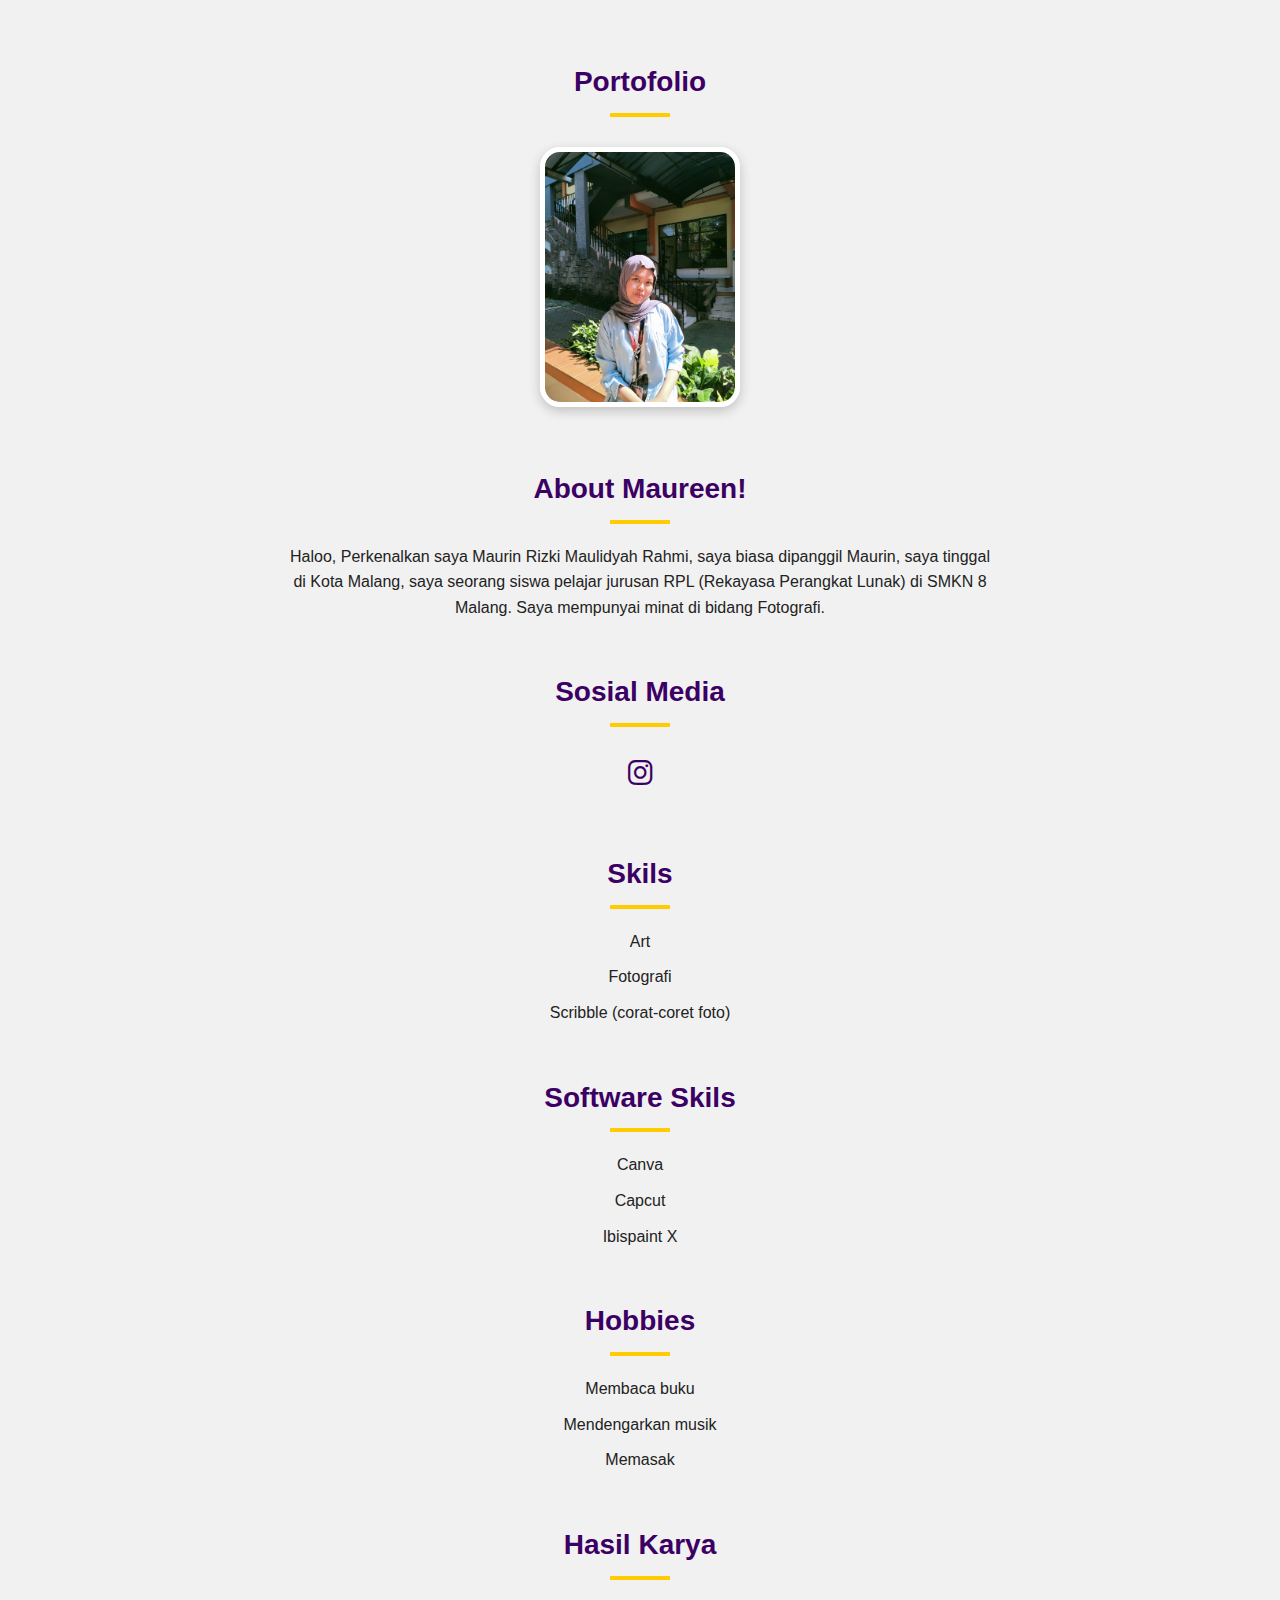
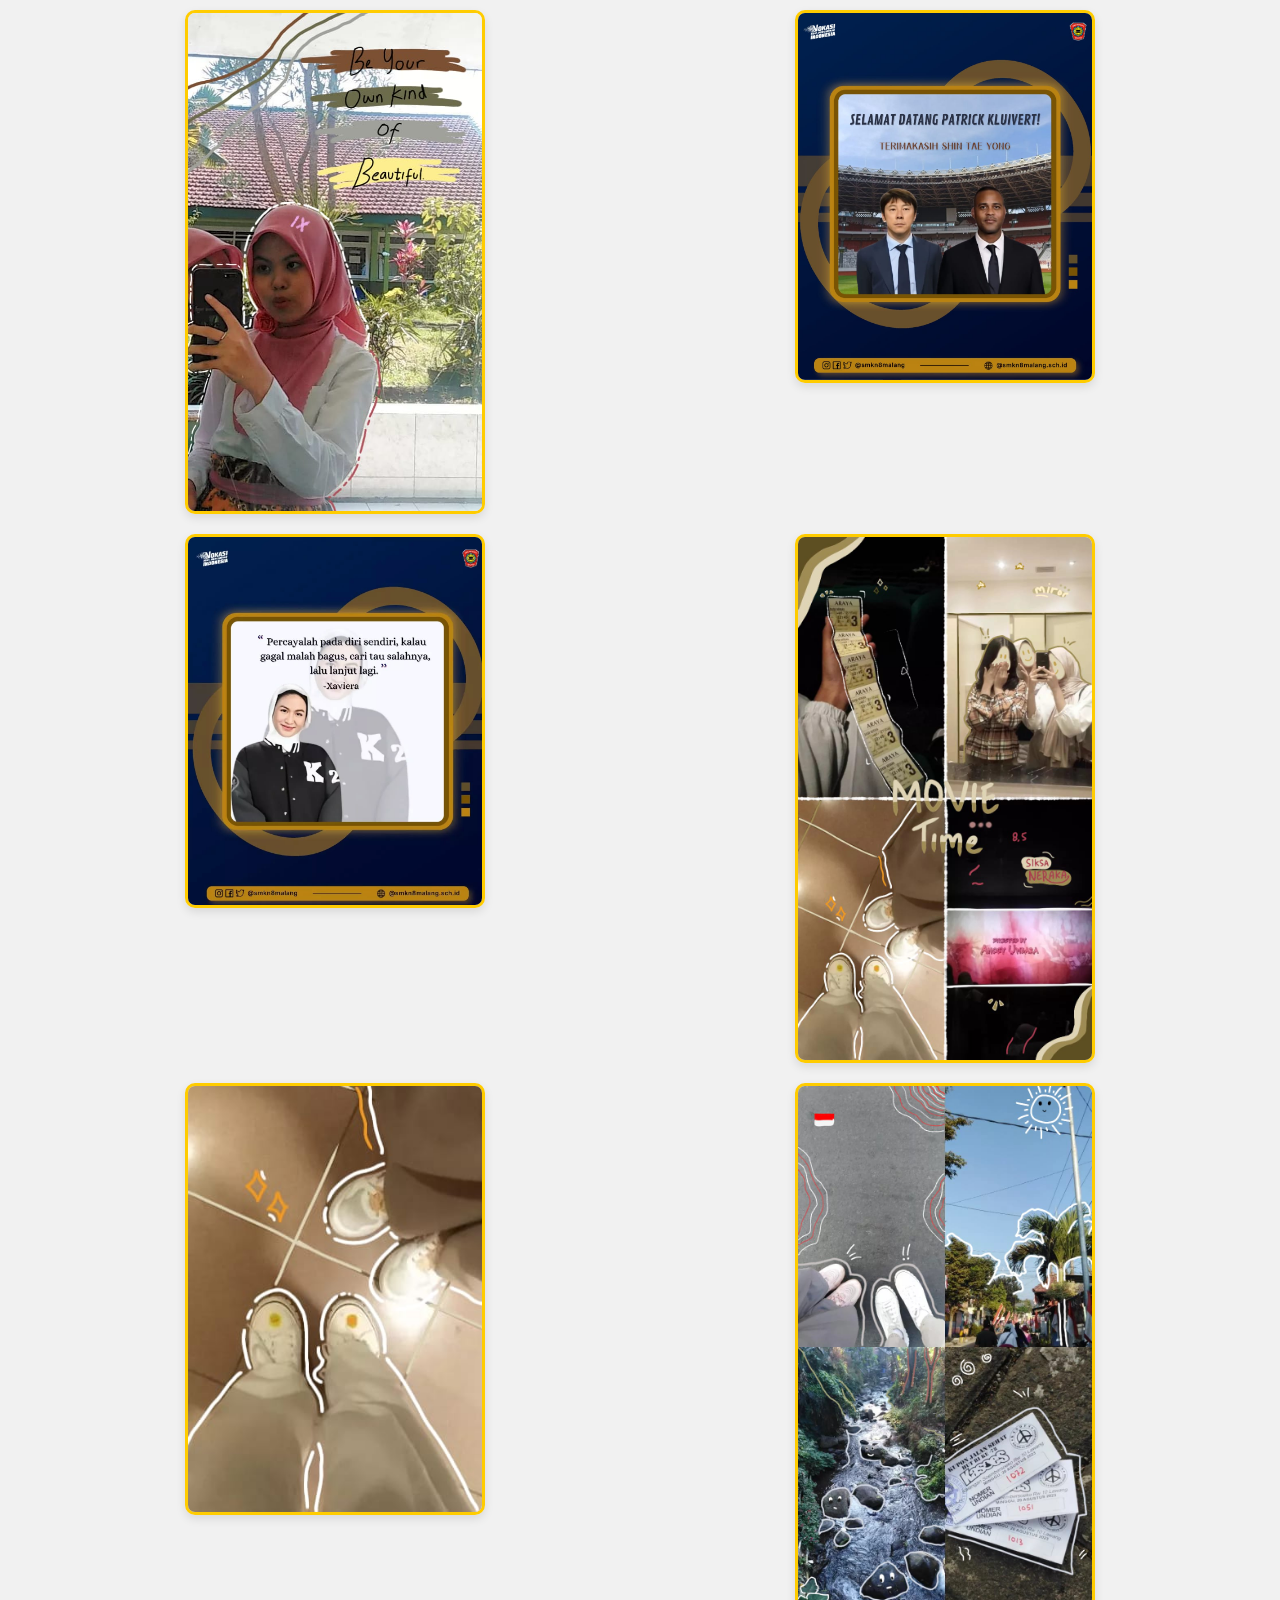
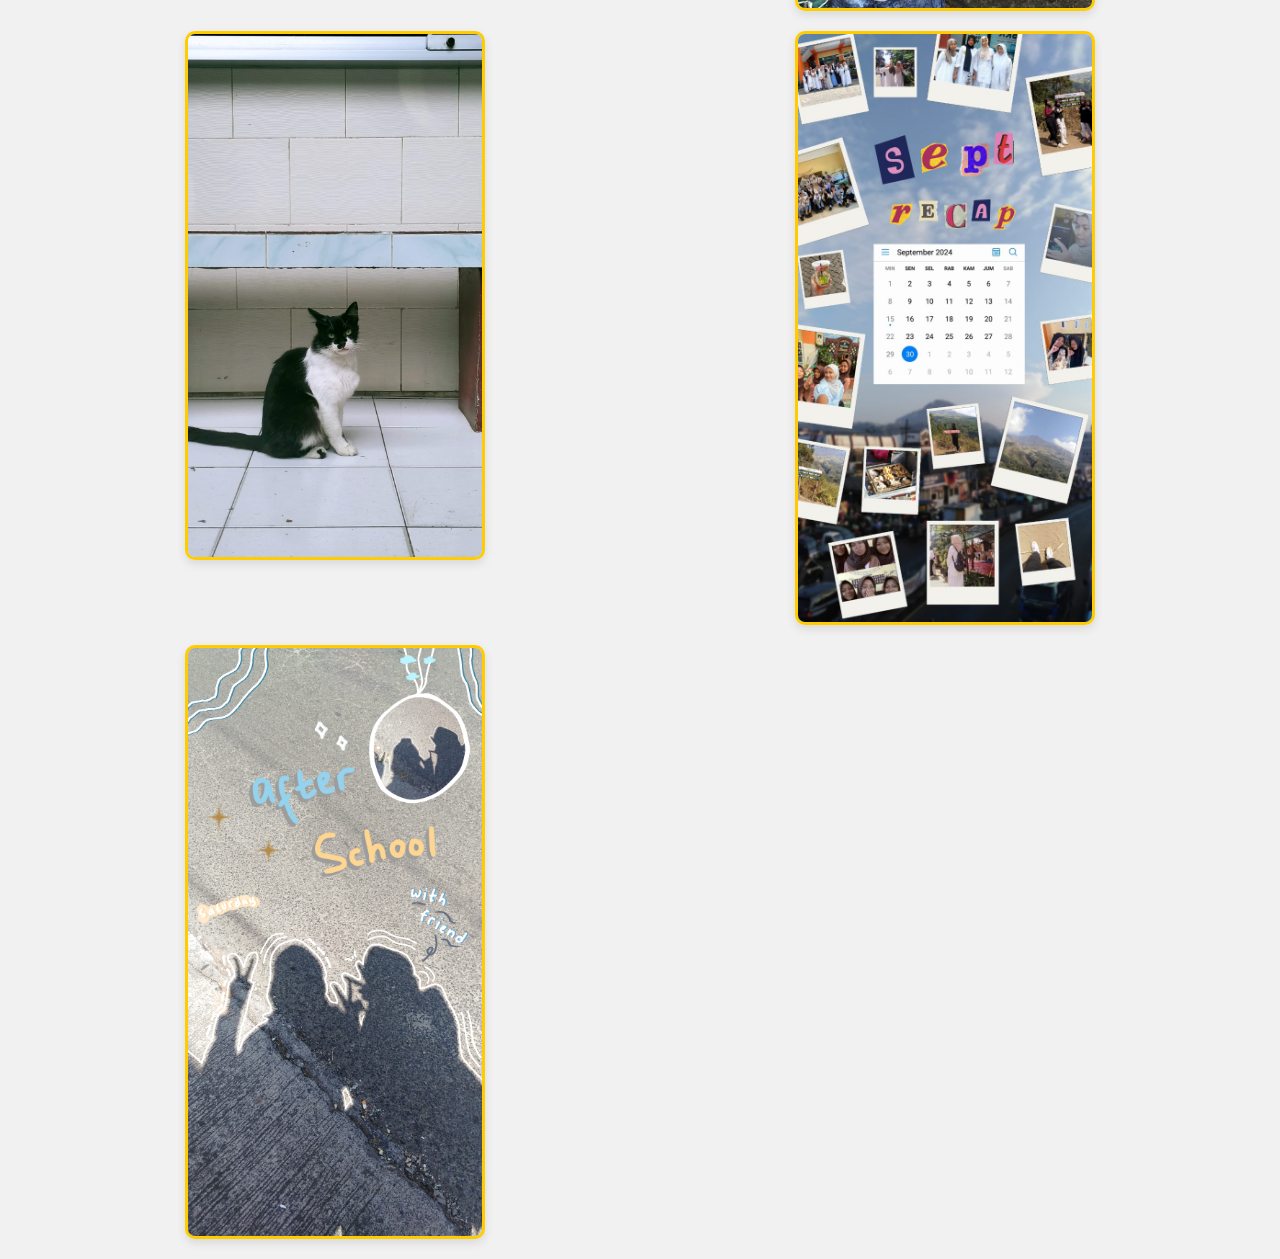
<file: index.html>
<!DOCTYPE html>
<html lang="id">
<head>
  <meta charset="UTF-8">
  <meta name="viewport" content="width=device-width, initial-scale=1.0">
  <title>Portofolio Maurin</title>
  <link rel="stylesheet" href="gambar.css">
  <!-- Font Awesome untuk ikon -->
  <link rel="stylesheet" href="https://cdnjs.cloudflare.com/ajax/libs/font-awesome/6.5.0/css/all.min.css">
</head>
<body>
  <h1>Portofolio</h1>
  <img src="Foto m.jpeg" alt="Foto Profil">
  
  <h1>About Maureen!</h1>
  <p>Haloo, Perkenalkan saya Maurin Rizki Maulidyah Rahmi, saya biasa dipanggil Maurin, saya tinggal di Kota Malang,
    saya seorang siswa pelajar jurusan RPL (Rekayasa Perangkat Lunak) di SMKN 8 Malang. Saya mempunyai minat di bidang Fotografi.</p>
  
  <h1>Sosial Media</h1>
  <div class="sosmed">
    <a href="https://www.instagram.com/m.lyrnn" target="https://www.instagram.com/m.lyrnn?igsh=YjAwcHRpOXVhaG5w"><i class="fab fa-instagram"></i></a>  </div>

  <h1>Skils</h1>
  <p>Art</p>
  <p>Fotografi</p>
  <p>Scribble (corat-coret foto)</p>

  <h1>Software Skils</h1>
  <p>Canva</p>
  <p>Capcut</p>
  <p>Ibispaint X</p>

  <h1>Hobbies</h1>
  <p>Membaca buku</p>
  <p>Mendengarkan musik</p>
  <p>Memasak</p>

  <h1>Hasil Karya</h1>
<div class="hasil-karya">
  <img src="Foto 4.jpeg" alt="Karya 1" class="hasil">
  <img src="Konten jurnal.jpeg" alt="Karya 2" class="hasil">
  <img src="desain.webp" alt="Karya 3" class="hasil">
  <img src="Foto 1.jpeg" alt="Karya 5" class="hasil">
  <img src="ft kaki.jpeg" alt="Karya 6" class="hasil">
  <img src="ft17.jpeg" alt="Karya 7" class="hasil">
  <img src="Foto kucing.jpeg" alt="Karya 8" class="hasil">
  <img src="Foto 3.jpeg" alt="Karya 9" class="hasil">
  <img src="foto byn.jpeg" alt="Karya 10" class="hasil">
</div>

</body>
</html>
</file>
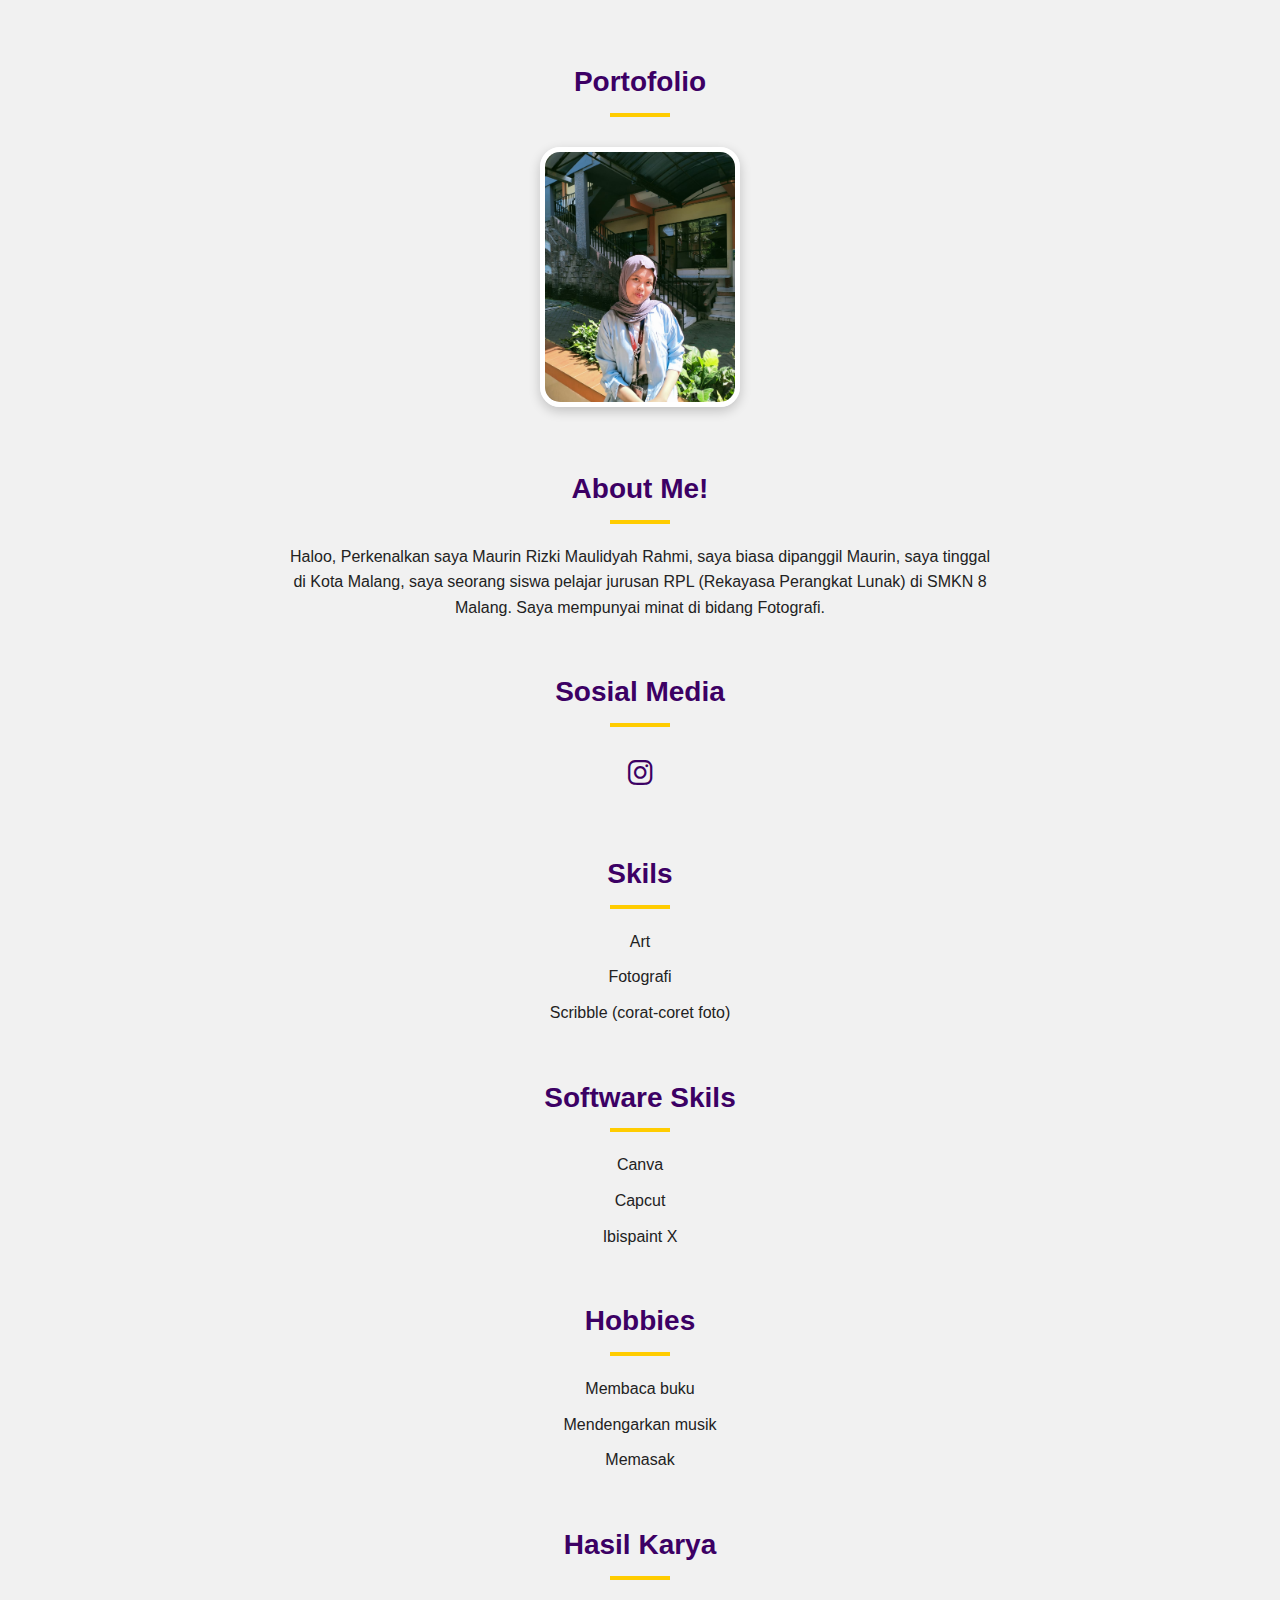
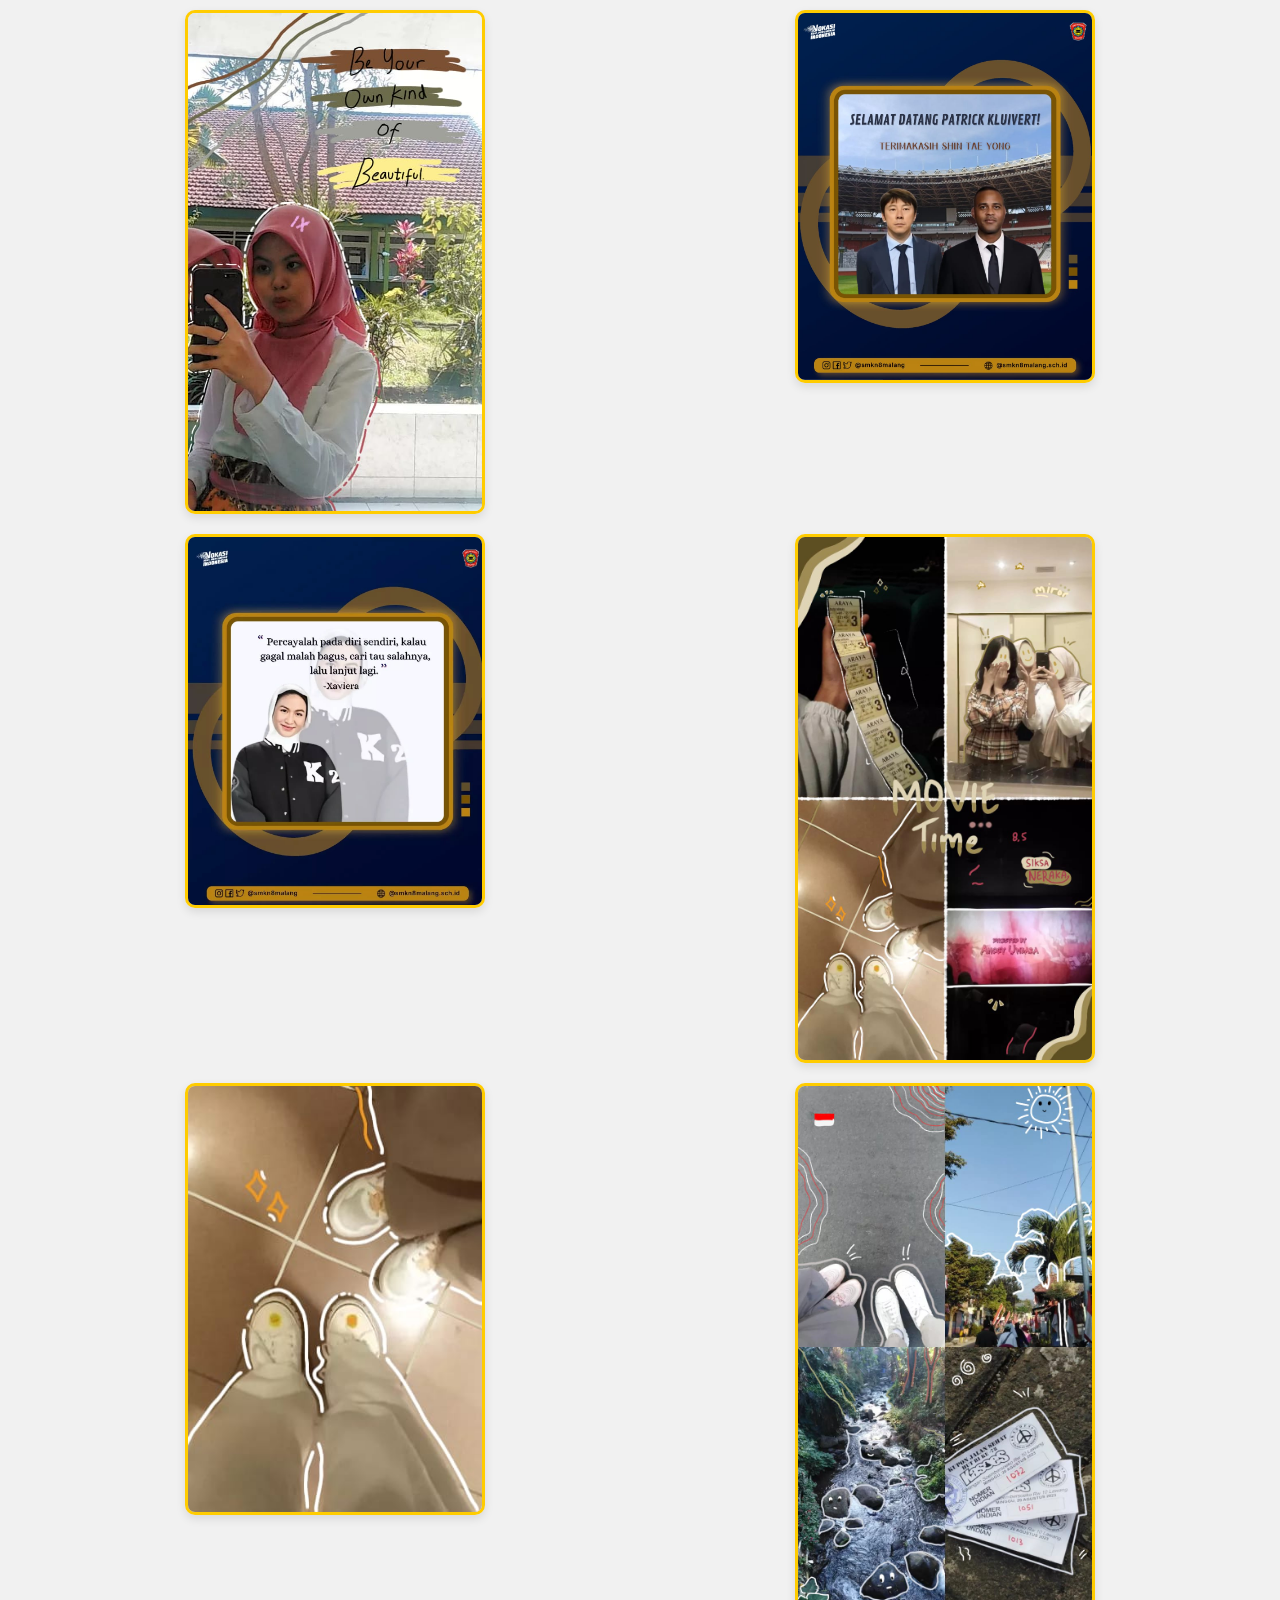
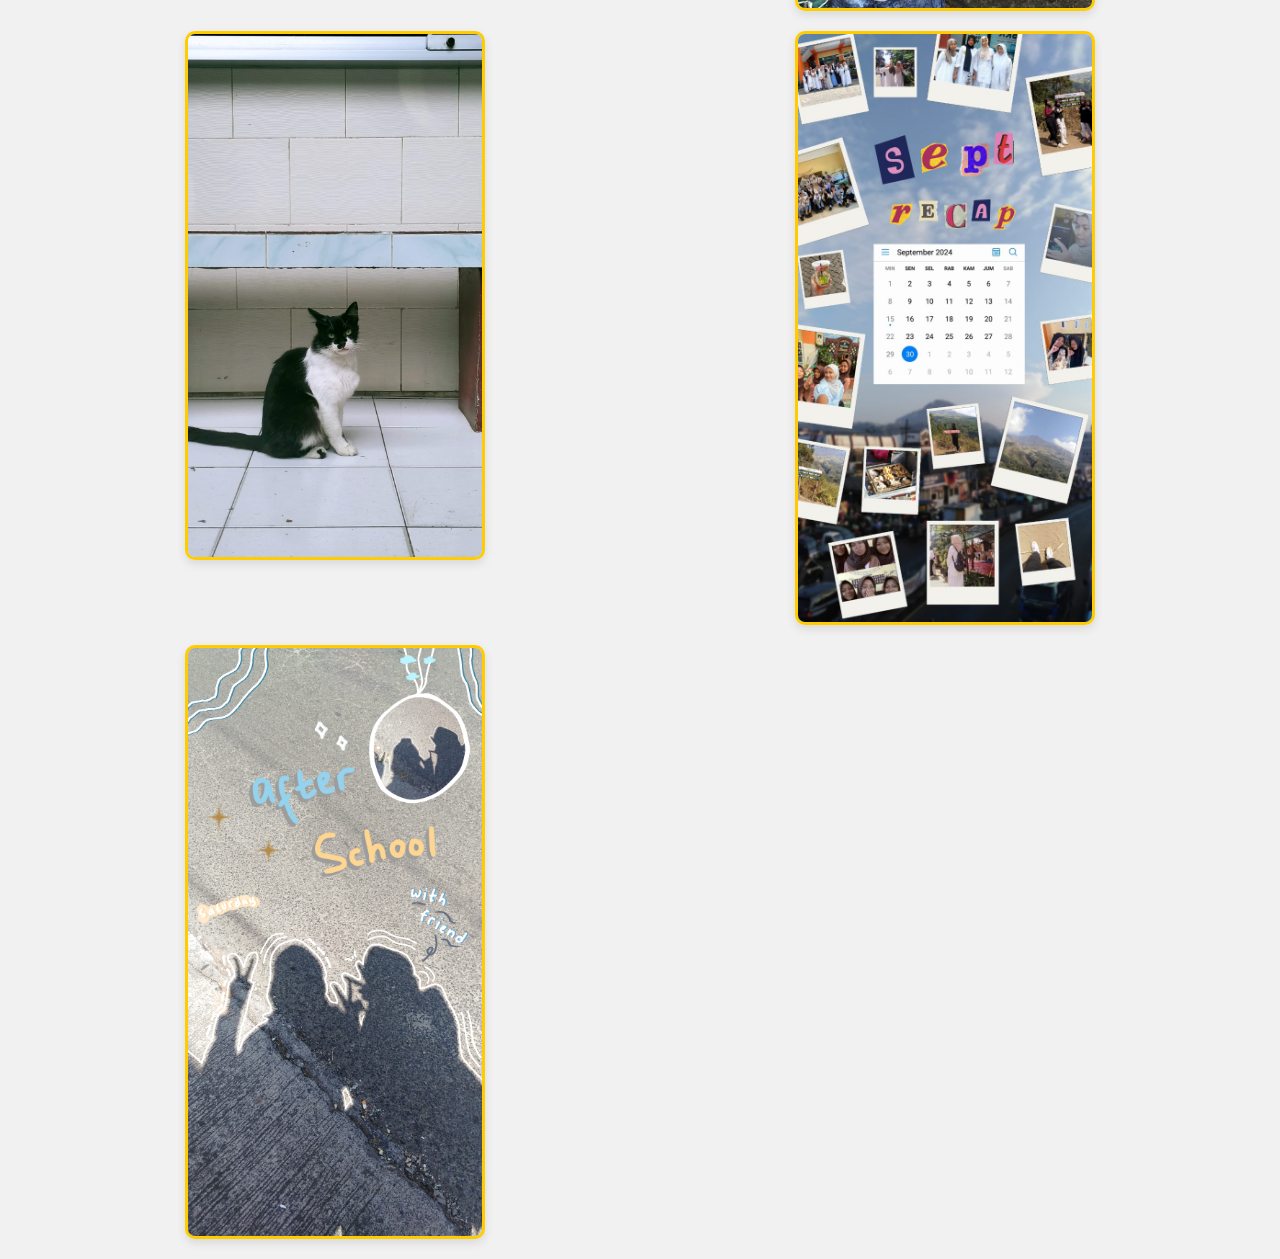
<file: data.html>
<!DOCTYPE html>
<html lang="id">
<head>
  <meta charset="UTF-8">
  <meta name="viewport" content="width=device-width, initial-scale=1.0">
  <title>Portofolio Maurin</title>
  <link rel="stylesheet" href="gambar.css">
  <!-- Font Awesome untuk ikon -->
  <link rel="stylesheet" href="https://cdnjs.cloudflare.com/ajax/libs/font-awesome/6.5.0/css/all.min.css">
</head>
<body>
  <h1>Portofolio</h1>
  <img src="Foto m.jpeg" alt="Foto Profil">
  
  <h1>About Me!</h1>
  <p>Haloo, Perkenalkan saya Maurin Rizki Maulidyah Rahmi, saya biasa dipanggil Maurin, saya tinggal di Kota Malang,
    saya seorang siswa pelajar jurusan RPL (Rekayasa Perangkat Lunak) di SMKN 8 Malang. Saya mempunyai minat di bidang Fotografi.</p>
  
  <h1>Sosial Media</h1>
  <div class="sosmed">
    <a href="https://www.instagram.com/m.lyrnn" target="https://www.instagram.com/m.lyrnn?igsh=YjAwcHRpOXVhaG5w"><i class="fab fa-instagram"></i></a>  </div>

  <h1>Skils</h1>
  <p>Art</p>
  <p>Fotografi</p>
  <p>Scribble (corat-coret foto)</p>

  <h1>Software Skils</h1>
  <p>Canva</p>
  <p>Capcut</p>
  <p>Ibispaint X</p>

  <h1>Hobbies</h1>
  <p>Membaca buku</p>
  <p>Mendengarkan musik</p>
  <p>Memasak</p>

  <h1>Hasil Karya</h1>
<div class="hasil-karya">
  <img src="Foto 4.jpeg" alt="Karya 1" class="hasil">
  <img src="Konten jurnal.jpeg" alt="Karya 2" class="hasil">
  <img src="desain.webp" alt="Karya 3" class="hasil">
  <img src="Foto 1.jpeg" alt="Karya 5" class="hasil">
  <img src="ft kaki.jpeg" alt="Karya 6" class="hasil">
  <img src="ft17.jpeg" alt="Karya 7" class="hasil">
  <img src="Foto kucing.jpeg" alt="Karya 8" class="hasil">
  <img src="Foto 3.jpeg" alt="Karya 9" class="hasil">
  <img src="foto byn.jpeg" alt="Karya 10" class="hasil">
</div>

</body>
</html>
</file>
<file: gambar.css>
/* RESET DASAR */
* {
  margin: 0;
  padding: 0;
  box-sizing: border-box;
}

body {
  font-family: 'Segoe UI', sans-serif;
  background-color: #f1f1f1;
  color: #222;
  padding: 20px;
  line-height: 1.6;
  text-align: center;
}

/* JUDUL UTAMA */
h1 {
  font-size: 28px;
  color: #3c0064;
  margin-top: 40px;
  margin-bottom: 10px;
  position: relative;
  display: inline-block;
}

h1::after {
  content: '';
  display: block;
  width: 60px;
  height: 4px;
  background-color: #ffcc00;
  margin: 8px auto 0;
}

/* PARAGRAF */
p {
  font-size: 16px;
  margin: 10px auto;
  max-width: 700px;
}

/* FOTO PROFIL */
body > img {
  width: 200px;
  height: 260px;
  object-fit: cover;
  border-radius: 20px;
  display: block;
  margin: 20px auto;
  border: 5px solid white;
  box-shadow: 0 4px 12px rgba(0, 0, 0, 0.2);
}

/* IKON SOSIAL MEDIA */
.sosmed {
  margin: 15px 0;
}

.sosmed a {
  text-decoration: none;
  color: #3c0064;
  font-size: 28px;
  margin: 0 12px;
  transition: 0.3s ease;
}

.sosmed a:hover {
  color: #ffcc00;
}

/* HASIL KARYA */
.hasil-karya {
  display: grid;
  grid-template-columns: repeat(2, 1fr);
  gap: 20px;
  margin-top: 20px;
  justify-items: center;
  padding: 0 20px;
}

.hasil-karya img {
  width: 100%;
  max-width: 300px;
  height: auto;
  object-fit: cover;
  border-radius: 10px;
  border: 3px solid #ffcc00;
  box-shadow: 0 4px 10px rgba(0, 0, 0, 0.1);
  transition: transform 0.3s ease;
}

.hasil-karya img:hover {
  transform: scale(1.05);
}

/* RESPONSIVE */
@media screen and (max-width: 600px) {
  .hasil-karya {
    grid-template-columns: 1fr;
  }
}
</file>
